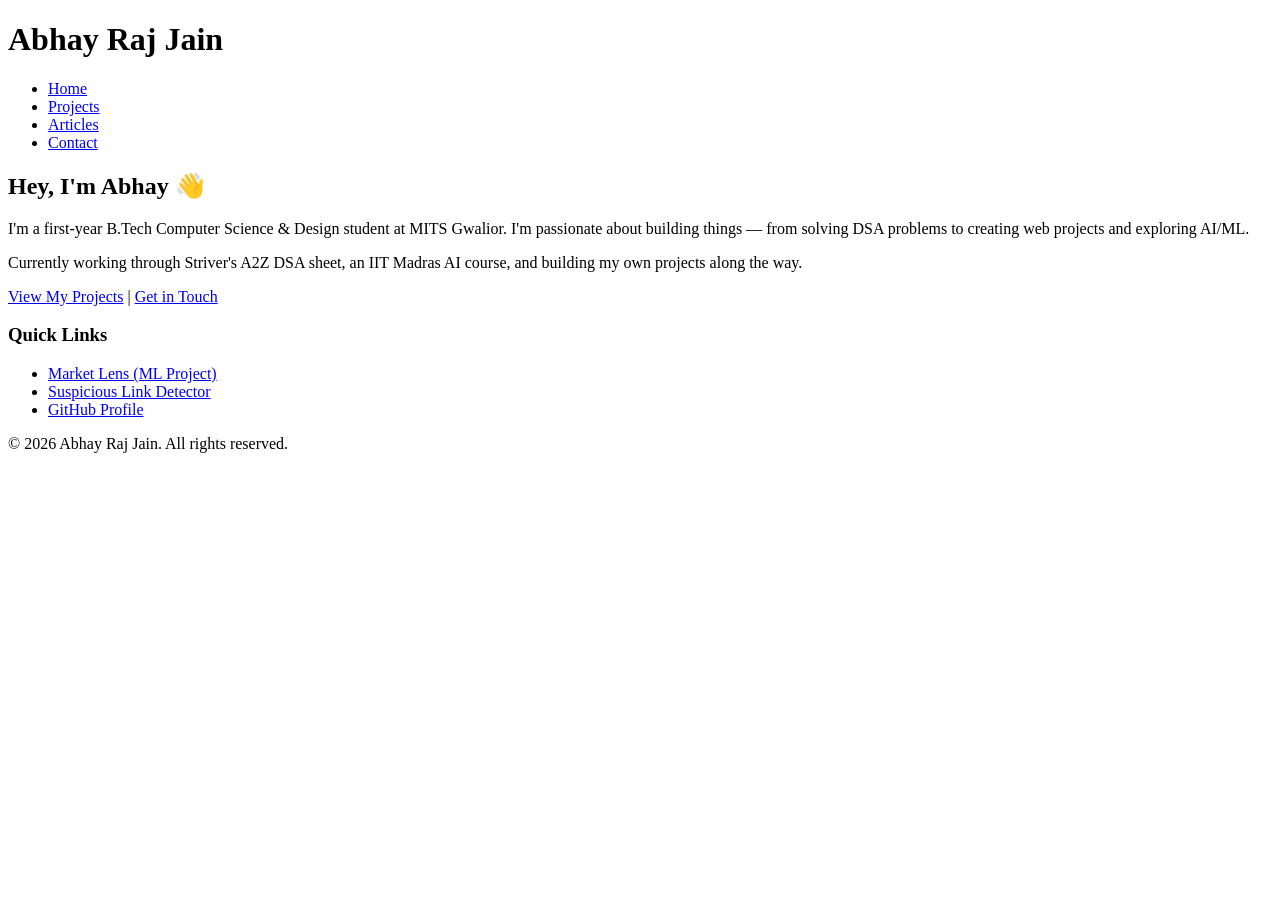
<file: Basic-HTML-Website/index.html>
<!DOCTYPE html>
<html lang="en">
<head>
    <meta charset="UTF-8">
    <meta name="viewport" content="width=device-width, initial-scale=1.0">
    <meta name="description" content="Abhay Raj Jain — B.Tech CS Student at MITS Gwalior. Exploring DSA, Web Development, and AI/ML.">
    <meta name="keywords" content="Abhay Raj Jain, portfolio, B.Tech, MITS Gwalior, web development, DSA, Python, C++">
    <meta name="author" content="Abhay Raj Jain">
    <meta property="og:title" content="Abhay Raj Jain - Portfolio">
    <meta property="og:description" content="B.Tech CS Student at MITS Gwalior. Exploring DSA, Web Development, and AI/ML.">
    <meta property="og:type" content="website">
    <title>Abhay Raj Jain - Home</title>
</head>
<body>
    <header>
        <h1>Abhay Raj Jain</h1>
        <nav>
            <ul>
                <li><a href="index.html">Home</a></li>
                <li><a href="projects.html">Projects</a></li>
                <li><a href="articles.html">Articles</a></li>
                <li><a href="contact.html">Contact</a></li>
            </ul>
        </nav>
    </header>

    <main>
        <section id="welcome">
            <h2>Hey, I'm Abhay 👋</h2>
            <p>I'm a first-year B.Tech Computer Science & Design student at MITS Gwalior. I'm passionate about building things — from solving DSA problems to creating web projects and exploring AI/ML.</p>
            <p>Currently working through Striver's A2Z DSA sheet, an IIT Madras AI course, and building my own projects along the way.</p>
            <a href="projects.html">View My Projects</a> |
            <a href="contact.html">Get in Touch</a>
        </section>

        <aside>
            <h3>Quick Links</h3>
            <ul>
                <li><a href="projects.html#market-lens">Market Lens (ML Project)</a></li>
                <li><a href="projects.html#phishing-detector">Suspicious Link Detector</a></li>
                <li><a href="https://github.com/Death8959" target="_blank">GitHub Profile</a></li>
            </ul>
        </aside>
    </main>

    <footer>
        <p>&copy; 2026 Abhay Raj Jain. All rights reserved.</p>
    </footer>
</body>
</html>
</file>
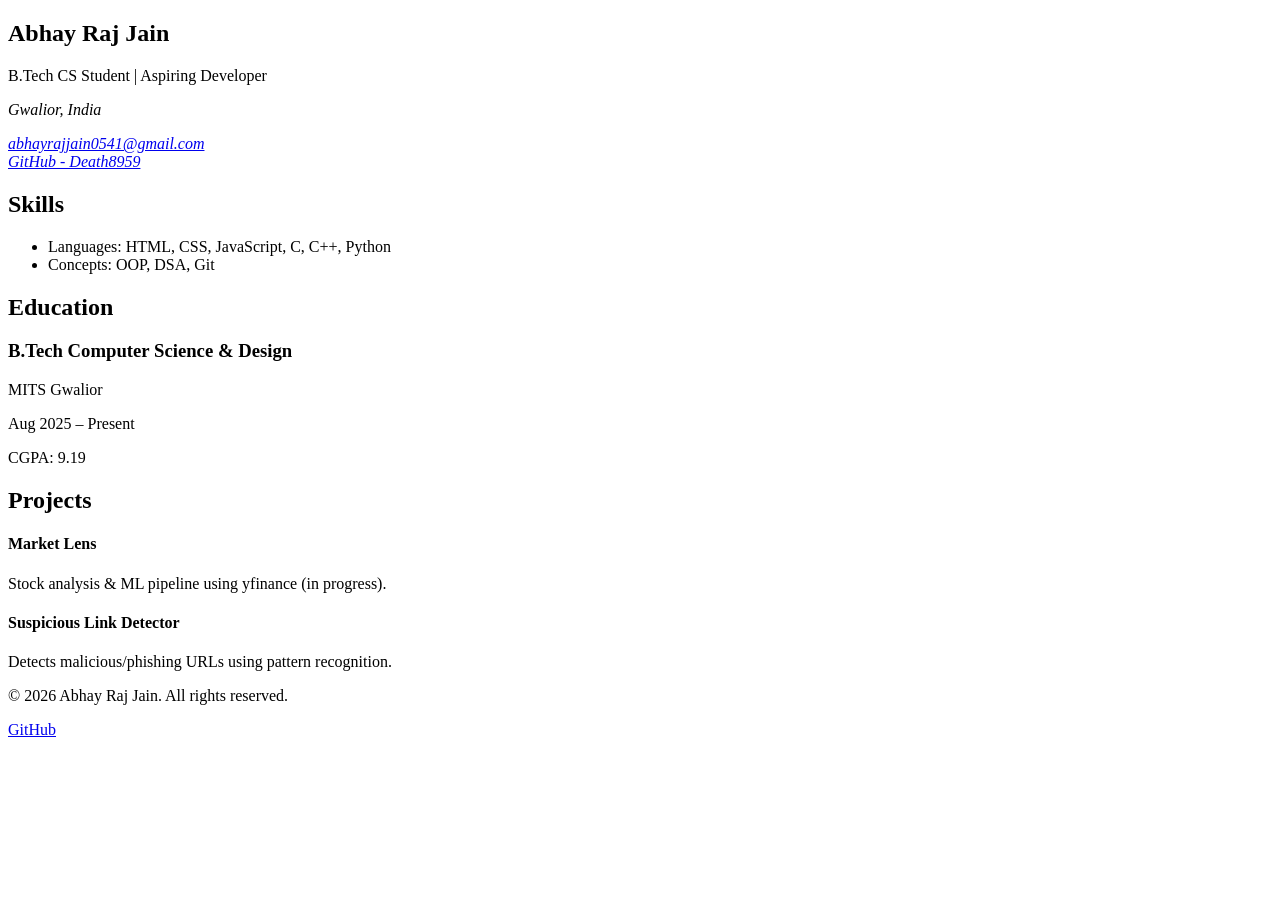
<file: CV/index.html>
<!DOCTYPE html>
<html lang="en">
<head>
    <meta charset="UTF-8">
    <meta name="viewport" content="width=device-width, initial-scale=1.0">

    <!-- SEO Meta Tags -->
    <title>Abhay Raj Jain - CV</title>
    <meta name="description" content="Curriculum Vitae of Abhay Raj Jain, a B.Tech CS Student at MITS Gwalior specializing in Web Development and DSA.">
    <meta name="keywords" content="Abhay Raj Jain, CV, resume, B.Tech, Web Developer, MITS Gwalior, Python, C++">
    <meta name="author" content="Abhay Raj Jain">
    <meta name="robots" content="index, follow">

    <!-- Open Graph (OG) Tags -->
    <meta property="og:type" content="website">
    <meta property="og:title" content="Abhay Raj Jain - CV">
    <meta property="og:description" content="B.Tech CS Student at MITS Gwalior. Skilled in HTML, CSS, Python, and Data Structures.">
    <meta property="og:url" content="https://website.com/cv.html">
    <meta property="og:image" content="avatar.jpg">
    <meta property="og:site_name" content="Abhay Raj Jain's CV">

    <!-- Favicon -->
    <link rel="icon" href="favicon.png" type="image/png">
</head>
<body>
    <div class="container">
        <header>
            <section class="about">
                <h1>Abhay Raj Jain</h1>
                <p>B.Tech CS Student | Aspiring Developer</p>
                <address>
                    <p>Gwalior, India</p>
                    <a href="mailto:abhayrajjain0541@gmail.com">abhayrajjain0541@gmail.com</a><br>
                    <a href="https://github.com/Death8959" target="_blank">GitHub - Death8959</a>
                </address>
            </section>
        </header>
        
        <main>
            <section class="skills">
                <h2>Skills</h2>
                <ul>
                    <li>Languages: HTML, CSS, JavaScript, C, C++, Python</li>
                    <li>Concepts: OOP, DSA, Git</li>
                </ul>
            </section>

            <section class="education">
                <h2>Education</h2>
                <article>
                    <h3>B.Tech Computer Science & Design</h3>
                    <p>MITS Gwalior</p>
                    <time datetime="2025-08">Aug 2025</time> – Present
                    <p>CGPA: 9.19</p>
                </article>
            </section>

            <section class="projects">
                <h2>Projects</h2>
                <article>
                    <h4>Market Lens</h4>
                    <p>Stock analysis & ML pipeline using yfinance (in progress).</p>
                </article>
                <article>
                    <h4>Suspicious Link Detector</h4>
                    <p>Detects malicious/phishing URLs using pattern recognition.</p>
                </article>
            </section>
        </main>

        <footer>
            <p>&copy; <time datetime="2026">2026</time> Abhay Raj Jain. All rights reserved.</p>
            <p>
                <a href="https://github.com/Death8959">GitHub</a>
            </p>
        </footer>
    </div>
</body>
</html>
</file>
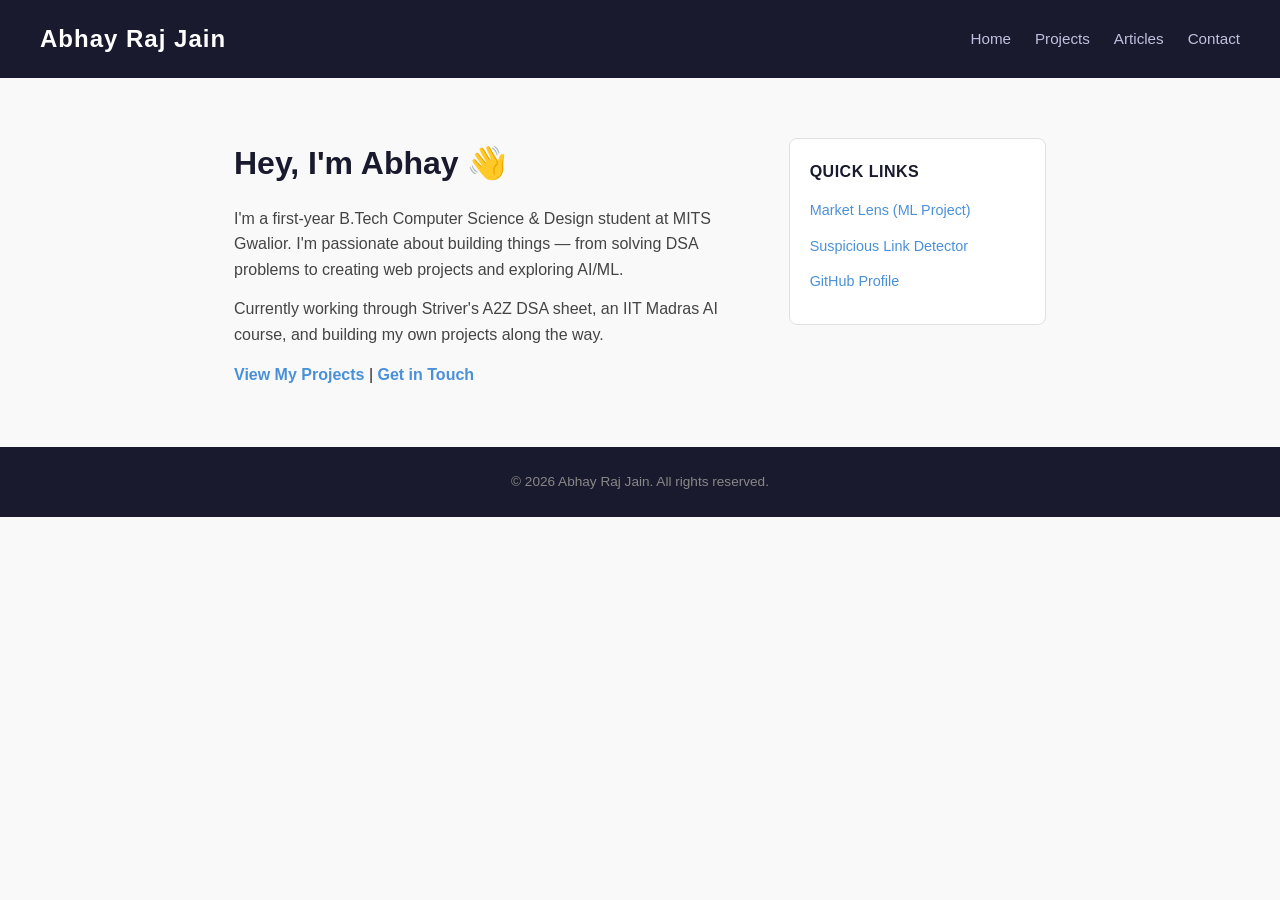
<file: Personal-Portfolio/index.html>
<!DOCTYPE html>
<html lang="en">
<head>
    <meta charset="UTF-8">
    <meta name="viewport" content="width=device-width, initial-scale=1.0">
    
    <link rel="stylesheet" href="./index.css">
    
    <meta name="description" content="Abhay Raj Jain — B.Tech CS Student at MITS Gwalior. Exploring DSA, Web Development, and AI/ML.">
    <meta name="keywords" content="Abhay Raj Jain, portfolio, B.Tech, MITS Gwalior, web development, DSA, Python, C++">
    <meta name="author" content="Abhay Raj Jain">
    <meta property="og:title" content="Abhay Raj Jain - Portfolio">
    <meta property="og:description" content="B.Tech CS Student at MITS Gwalior. Exploring DSA, Web Development, and AI/ML.">
    <meta property="og:type" content="website">
    
    <title>Abhay Raj Jain - Home</title>
</head>
<body>
    <header>
        <h1>Abhay Raj Jain</h1>
        <nav>
            <ul>
                <li><a href="index.html">Home</a></li>
                <li><a href="projects.html">Projects</a></li>
                <li><a href="articles.html">Articles</a></li>
                <li><a href="contact.html">Contact</a></li>
            </ul>
        </nav>
    </header>

    <main>
        <section id="welcome">
            <h2>Hey, I'm Abhay 👋</h2>
            <p>I'm a first-year B.Tech Computer Science & Design student at MITS Gwalior. I'm passionate about building things — from solving DSA problems to creating web projects and exploring AI/ML.</p>
            <p>Currently working through Striver's A2Z DSA sheet, an IIT Madras AI course, and building my own projects along the way.</p>
            <a href="projects.html">View My Projects</a> |
            <a href="contact.html">Get in Touch</a>
        </section>

        <aside>
            <h3>Quick Links</h3>
            <ul>
                <li><a href="projects.html#market-lens">Market Lens (ML Project)</a></li>
                <li><a href="projects.html#phishing-detector">Suspicious Link Detector</a></li>
                <li><a href="https://github.com/Death8959" target="_blank">GitHub Profile</a></li>
            </ul>
        </aside>
    </main>

    <footer>
        <p>&copy; 2026 Abhay Raj Jain. All rights reserved.</p>
    </footer>
</body>
</html>
</file>
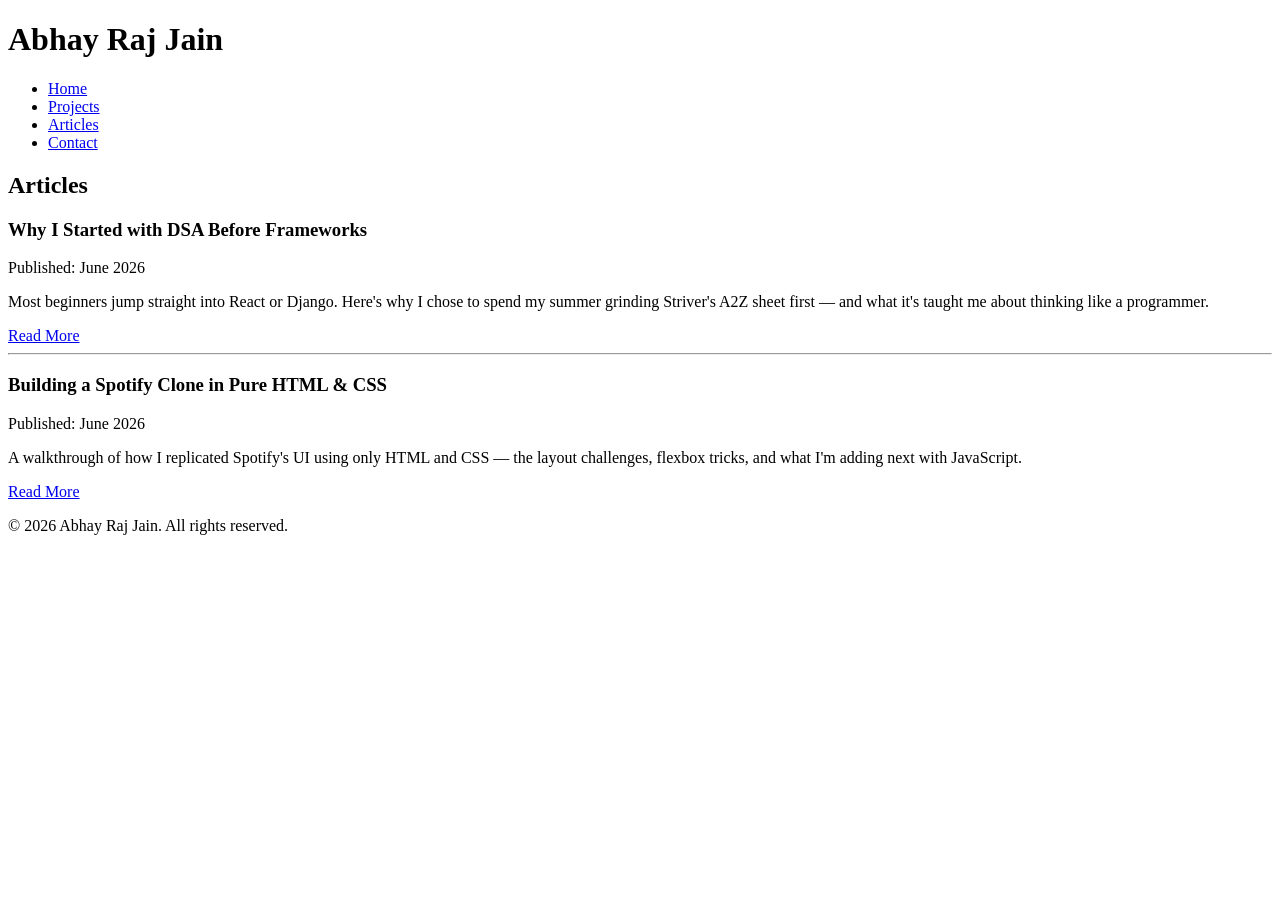
<file: Basic-HTML-Website/articles.html>
<!DOCTYPE html>
<html lang="en">
<head>
    <meta charset="UTF-8">
    <meta name="viewport" content="width=device-width, initial-scale=1.0">
    <meta name="description" content="Articles by Abhay Raj Jain on web development, DSA, and AI/ML.">
    <meta name="keywords" content="articles, blog, DSA, web development, AI, Abhay Raj Jain">
    <meta name="author" content="Abhay Raj Jain">
    <title>Articles - Abhay Raj Jain</title>
</head>
<body>
    <header>
        <h1>Abhay Raj Jain</h1>
        <nav>
            <ul>
                <li><a href="index.html">Home</a></li>
                <li><a href="projects.html">Projects</a></li>
                <li><a href="articles.html">Articles</a></li>
                <li><a href="contact.html">Contact</a></li>
            </ul>
        </nav>
    </header>

    <main>
        <section id="article-list">
            <h2>Articles</h2>

            <article>
                <header>
                    <h3>Why I Started with DSA Before Frameworks</h3>
                    <p>Published: June 2026</p>
                </header>
                <p>Most beginners jump straight into React or Django. Here's why I chose to spend my summer grinding Striver's A2Z sheet first — and what it's taught me about thinking like a programmer.</p>
                <a href="#">Read More</a>
            </article>

            <hr>

            <article>
                <header>
                    <h3>Building a Spotify Clone in Pure HTML & CSS</h3>
                    <p>Published: June 2026</p>
                </header>
                <p>A walkthrough of how I replicated Spotify's UI using only HTML and CSS — the layout challenges, flexbox tricks, and what I'm adding next with JavaScript.</p>
                <a href="#">Read More</a>
            </article>
        </section>
    </main>

    <footer>
        <p>&copy; 2026 Abhay Raj Jain. All rights reserved.</p>
    </footer>
</body>
</html>
</file>
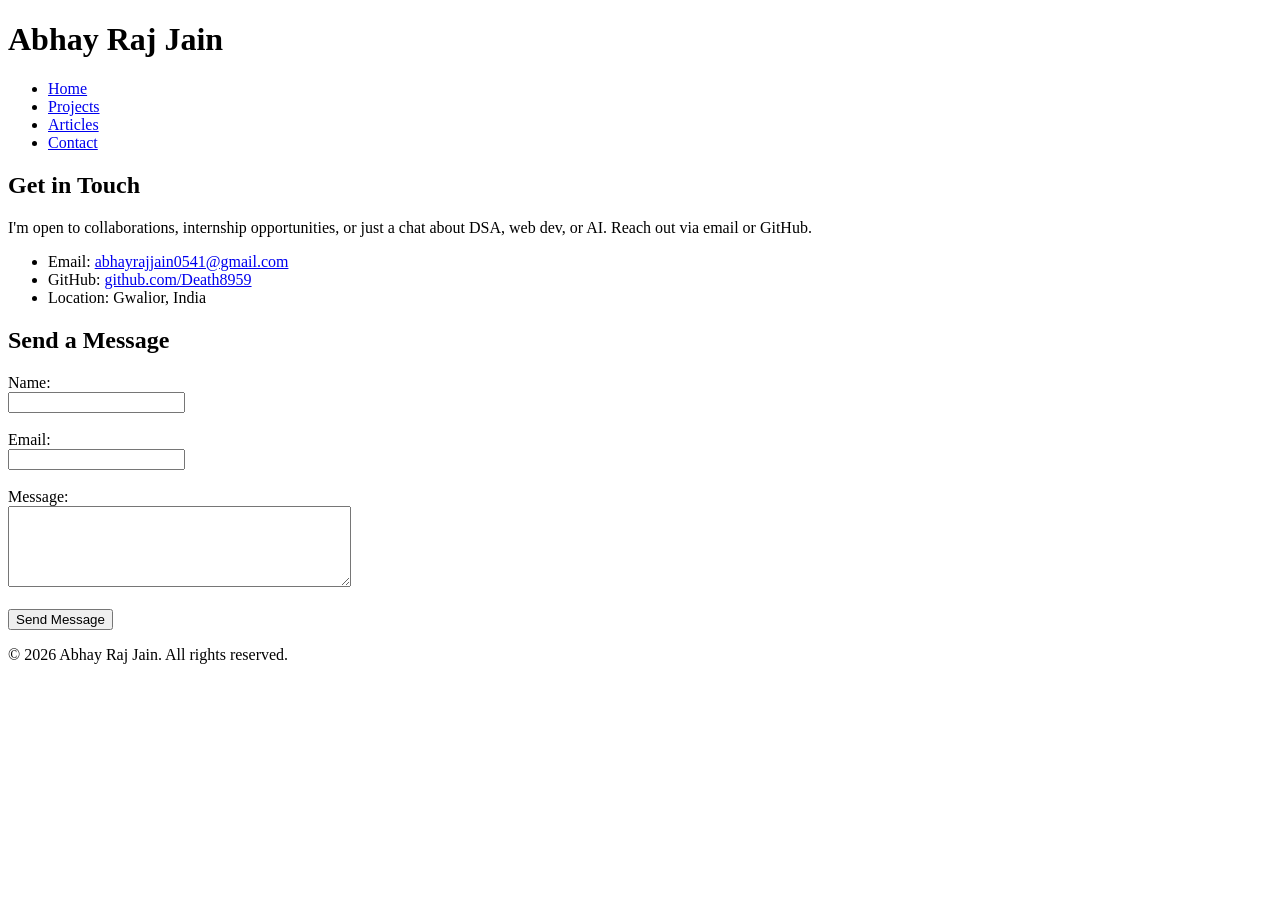
<file: Basic-HTML-Website/contact.html>
<!DOCTYPE html>
<html lang="en">
<head>
    <meta charset="UTF-8">
    <meta name="viewport" content="width=device-width, initial-scale=1.0">
    <meta name="description" content="Get in touch with Abhay Raj Jain.">
    <meta name="keywords" content="contact, Abhay Raj Jain, email, GitHub">
    <meta name="author" content="Abhay Raj Jain">
    <title>Contact - Abhay Raj Jain</title>
</head>
<body>
    <header>
        <h1>Abhay Raj Jain</h1>
        <nav>
            <ul>
                <li><a href="index.html">Home</a></li>
                <li><a href="projects.html">Projects</a></li>
                <li><a href="articles.html">Articles</a></li>
                <li><a href="contact.html">Contact</a></li>
            </ul>
        </nav>
    </header>

    <main>
        <section id="contact-info">
            <h2>Get in Touch</h2>
            <p>I'm open to collaborations, internship opportunities, or just a chat about DSA, web dev, or AI. Reach out via email or GitHub.</p>
            <ul>
                <li>Email: <a href="mailto:abhayrajjain0541@gmail.com">abhayrajjain0541@gmail.com</a></li>
                <li>GitHub: <a href="https://github.com/Death8959" target="_blank">github.com/Death8959</a></li>
                <li>Location: Gwalior, India</li>
            </ul>
        </section>

        <section id="contact-form-section">
            <h2>Send a Message</h2>
            <form action="/submit-contact" method="post">
                <div>
                    <label for="name">Name:</label><br>
                    <input type="text" id="name" name="name" required>
                </div>
                <br>
                <div>
                    <label for="email">Email:</label><br>
                    <input type="email" id="email" name="email" required>
                </div>
                <br>
                <div>
                    <label for="message">Message:</label><br>
                    <textarea id="message" name="message" rows="5" cols="40" required></textarea>
                </div>
                <br>
                <div>
                    <button type="submit">Send Message</button>
                </div>
            </form>
        </section>
    </main>

    <footer>
        <p>&copy; 2026 Abhay Raj Jain. All rights reserved.</p>
    </footer>
</body>
</html>
</file>
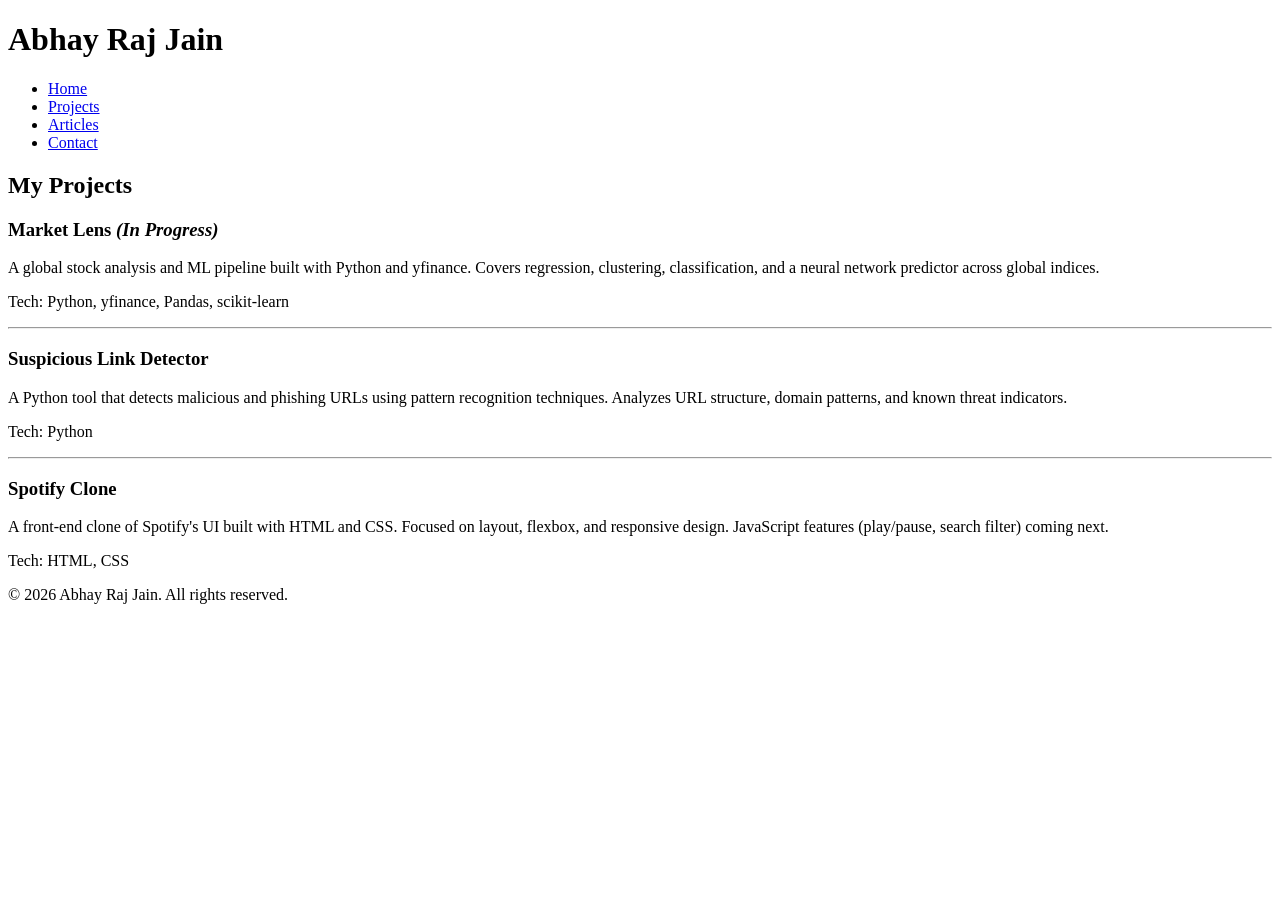
<file: Basic-HTML-Website/projects.html>
<!DOCTYPE html>
<html lang="en">
<head>
    <meta charset="UTF-8">
    <meta name="viewport" content="width=device-width, initial-scale=1.0">
    <meta name="description" content="Projects by Abhay Raj Jain — web development, ML pipelines, and security tools.">
    <meta name="keywords" content="projects, portfolio, Abhay Raj Jain, Market Lens, phishing detector, Spotify clone">
    <meta name="author" content="Abhay Raj Jain">
    <title>Projects - Abhay Raj Jain</title>
</head>
<body>
    <header>
        <h1>Abhay Raj Jain</h1>
        <nav>
            <ul>
                <li><a href="index.html">Home</a></li>
                <li><a href="projects.html">Projects</a></li>
                <li><a href="articles.html">Articles</a></li>
                <li><a href="contact.html">Contact</a></li>
            </ul>
        </nav>
    </header>

    <main>
        <section id="project-list">
            <h2>My Projects</h2>

            <article id="market-lens">
                <h3>Market Lens <em>(In Progress)</em></h3>
                <p>A global stock analysis and ML pipeline built with Python and yfinance. Covers regression, clustering, classification, and a neural network predictor across global indices.</p>
                <p>Tech: Python, yfinance, Pandas, scikit-learn</p>
            </article>

            <hr>

            <article id="phishing-detector">
                <h3>Suspicious Link Detector</h3>
                <p>A Python tool that detects malicious and phishing URLs using pattern recognition techniques. Analyzes URL structure, domain patterns, and known threat indicators.</p>
                <p>Tech: Python</p>
            </article>

            <hr>

            <article id="spotify-clone">
                <h3>Spotify Clone</h3>
                <p>A front-end clone of Spotify's UI built with HTML and CSS. Focused on layout, flexbox, and responsive design. JavaScript features (play/pause, search filter) coming next.</p>
                <p>Tech: HTML, CSS</p>
            </article>
        </section>
    </main>

    <footer>
        <p>&copy; 2026 Abhay Raj Jain. All rights reserved.</p>
    </footer>
</body>
</html>
</file>
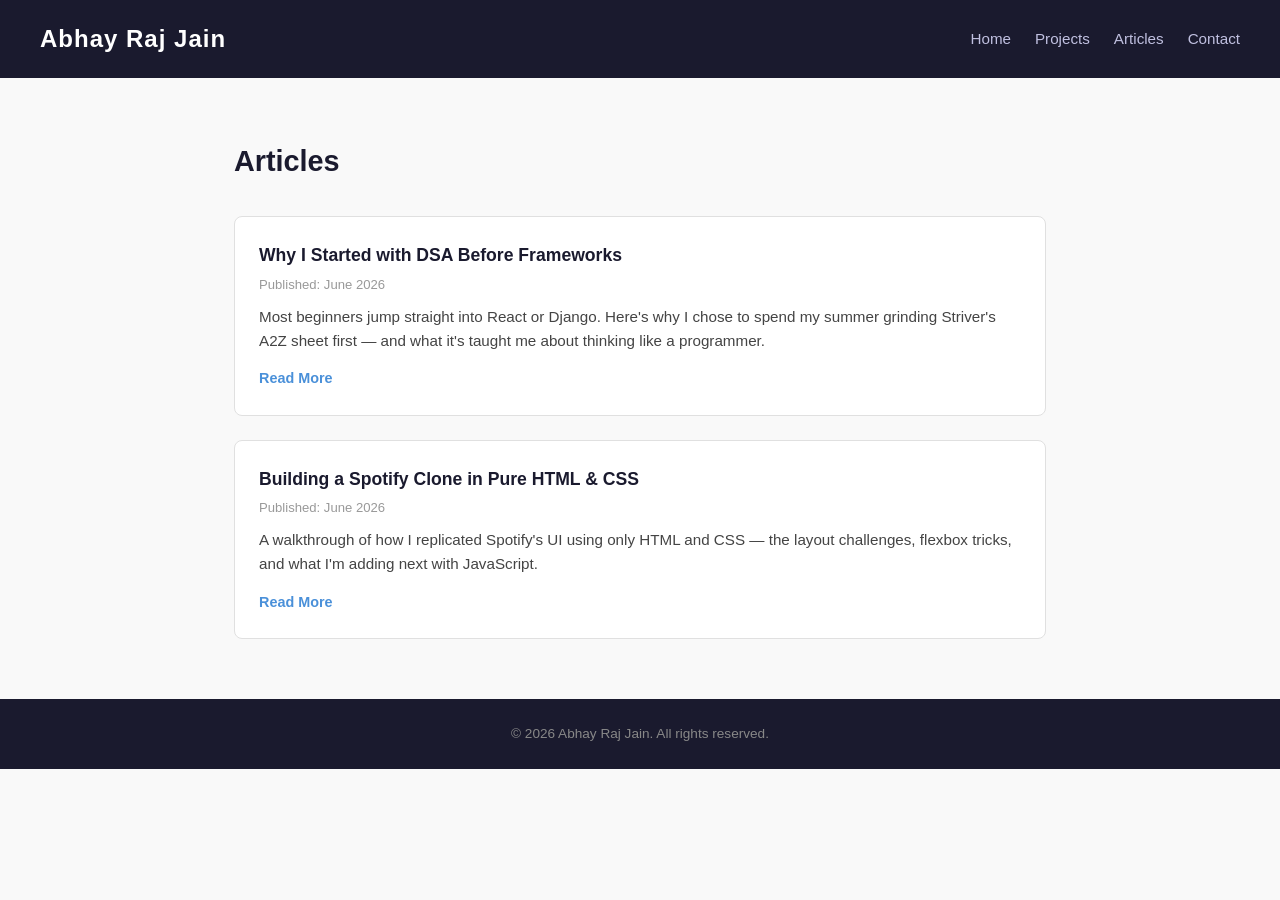
<file: Personal-Portfolio/articles.html>
<!DOCTYPE html>
<html lang="en">
<head>
    <meta charset="UTF-8">
    <meta name="viewport" content="width=device-width, initial-scale=1.0">
    
    <link rel="stylesheet" href="./articles.css">

    <meta name="description" content="Articles by Abhay Raj Jain on web development, DSA, and AI/ML.">
    <meta name="keywords" content="articles, blog, DSA, web development, AI, Abhay Raj Jain">
    <meta name="author" content="Abhay Raj Jain">
    
    <title>Articles - Abhay Raj Jain</title>
</head>
<body>
    <header>
        <h1>Abhay Raj Jain</h1>
        <nav>
            <ul>
                <li><a href="index.html">Home</a></li>
                <li><a href="projects.html">Projects</a></li>
                <li><a href="articles.html">Articles</a></li>
                <li><a href="contact.html">Contact</a></li>
            </ul>
        </nav>
    </header>

    <main>
        <section id="article-list">
            <h2>Articles</h2>

            <article>
                <header>
                    <h3>Why I Started with DSA Before Frameworks</h3>
                    <p>Published: June 2026</p>
                </header>
                <p>Most beginners jump straight into React or Django. Here's why I chose to spend my summer grinding Striver's A2Z sheet first — and what it's taught me about thinking like a programmer.</p>
                <a href="#">Read More</a>
            </article>

            <hr>

            <article>
                <header>
                    <h3>Building a Spotify Clone in Pure HTML & CSS</h3>
                    <p>Published: June 2026</p>
                </header>
                <p>A walkthrough of how I replicated Spotify's UI using only HTML and CSS — the layout challenges, flexbox tricks, and what I'm adding next with JavaScript.</p>
                <a href="#">Read More</a>
            </article>
        </section>
    </main>

    <footer>
        <p>&copy; 2026 Abhay Raj Jain. All rights reserved.</p>
    </footer>
</body>
</html>
</file>
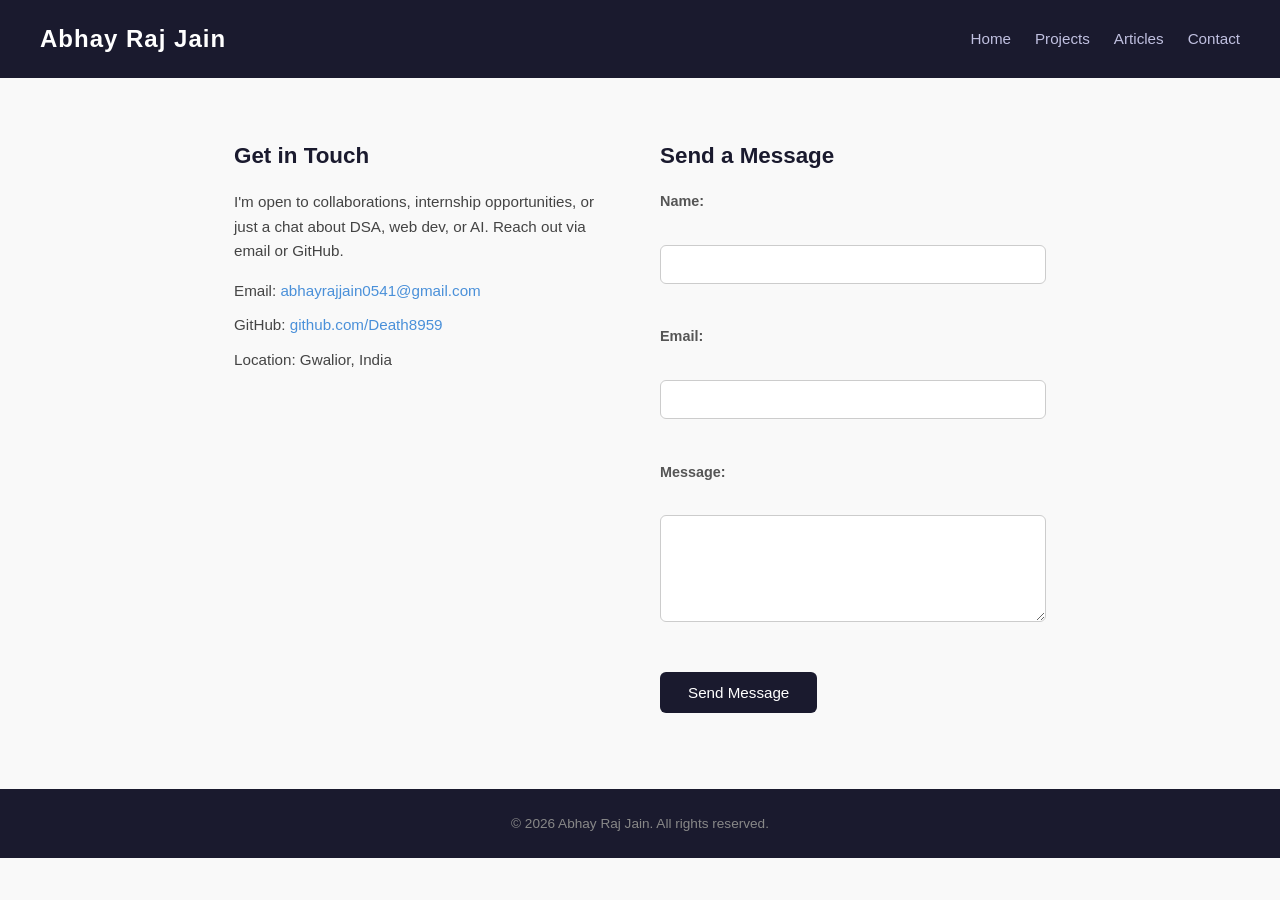
<file: Personal-Portfolio/contact.html>
<!DOCTYPE html>
<html lang="en">
<head>
    <meta charset="UTF-8">
    <meta name="viewport" content="width=device-width, initial-scale=1.0">
    
    <link rel="stylesheet" href="./contact.css">
    
    <meta name="description" content="Get in touch with Abhay Raj Jain.">
    <meta name="keywords" content="contact, Abhay Raj Jain, email, GitHub">
    <meta name="author" content="Abhay Raj Jain">
    
    <title>Contact - Abhay Raj Jain</title>
</head>
<body>
    <header>
        <h1>Abhay Raj Jain</h1>
        <nav>
            <ul>
                <li><a href="index.html">Home</a></li>
                <li><a href="projects.html">Projects</a></li>
                <li><a href="articles.html">Articles</a></li>
                <li><a href="contact.html">Contact</a></li>
            </ul>
        </nav>
    </header>

    <main>
        <section id="contact-info">
            <h2>Get in Touch</h2>
            <p>I'm open to collaborations, internship opportunities, or just a chat about DSA, web dev, or AI. Reach out via email or GitHub.</p>
            <ul>
                <li>Email: <a href="mailto:abhayrajjain0541@gmail.com">abhayrajjain0541@gmail.com</a></li>
                <li>GitHub: <a href="https://github.com/Death8959" target="_blank">github.com/Death8959</a></li>
                <li>Location: Gwalior, India</li>
            </ul>
        </section>

        <section id="contact-form-section">
            <h2>Send a Message</h2>
            <form action="/submit-contact" method="post">
                <div>
                    <label for="name">Name:</label><br>
                    <input type="text" id="name" name="name" required>
                </div>
                <br>
                <div>
                    <label for="email">Email:</label><br>
                    <input type="email" id="email" name="email" required>
                </div>
                <br>
                <div>
                    <label for="message">Message:</label><br>
                    <textarea id="message" name="message" rows="5" cols="40" required></textarea>
                </div>
                <br>
                <div>
                    <button type="submit">Send Message</button>
                </div>
            </form>
        </section>
    </main>

    <footer>
        <p>&copy; 2026 Abhay Raj Jain. All rights reserved.</p>
    </footer>
</body>
</html>
</file>
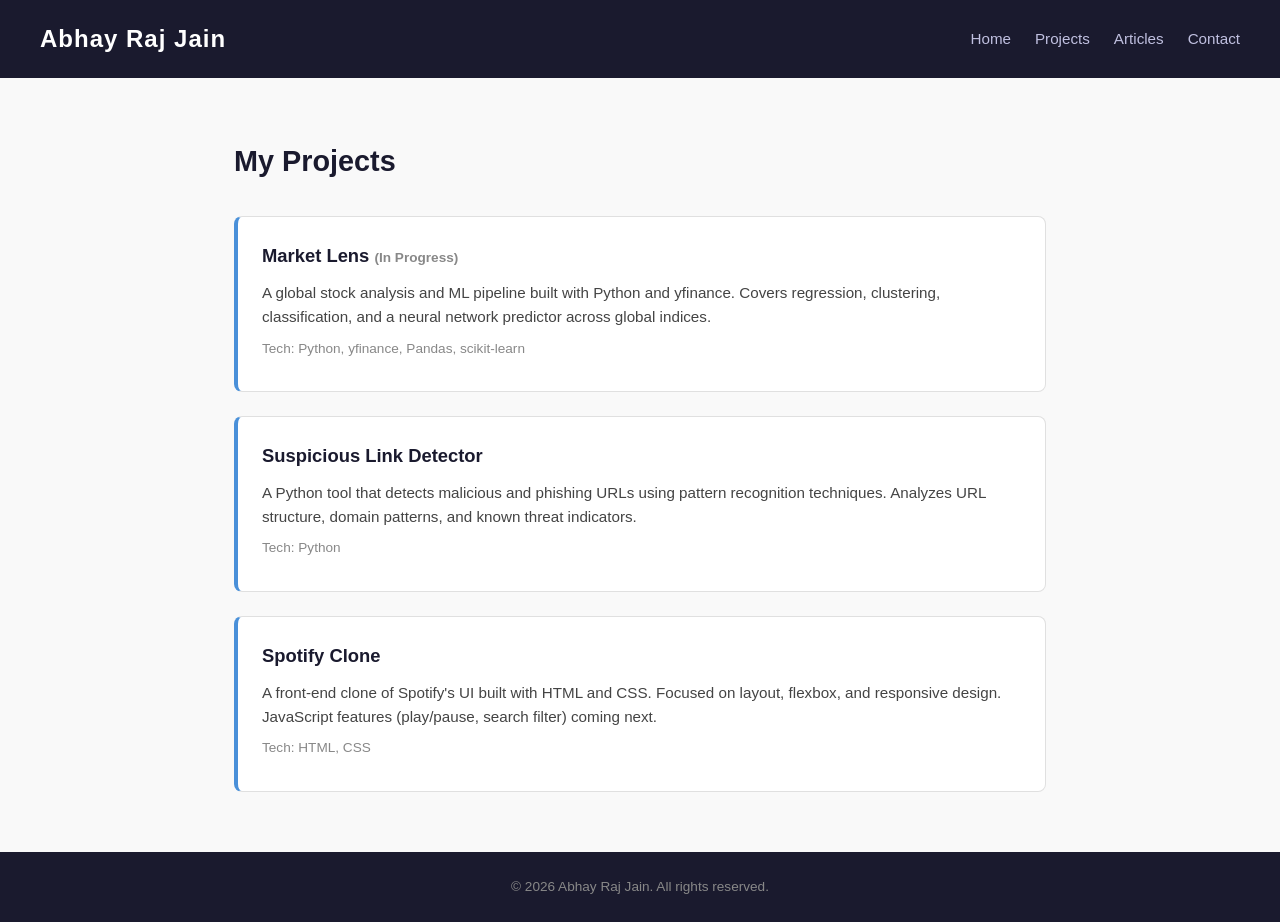
<file: Personal-Portfolio/projects.html>
<!DOCTYPE html>
<html lang="en">
<head>
    <meta charset="UTF-8">
    <meta name="viewport" content="width=device-width, initial-scale=1.0">
    
    <link rel="stylesheet" href="./projects.css">

    <meta name="description" content="Projects by Abhay Raj Jain — web development, ML pipelines, and security tools.">
    <meta name="keywords" content="projects, portfolio, Abhay Raj Jain, Market Lens, phishing detector, Spotify clone">
    <meta name="author" content="Abhay Raj Jain">
    
    <title>Projects - Abhay Raj Jain</title>
</head>
<body>
    <header>
        <h1>Abhay Raj Jain</h1>
        <nav>
            <ul>
                <li><a href="index.html">Home</a></li>
                <li><a href="projects.html">Projects</a></li>
                <li><a href="articles.html">Articles</a></li>
                <li><a href="contact.html">Contact</a></li>
            </ul>
        </nav>
    </header>

    <main>
        <section id="project-list">
            <h2>My Projects</h2>

            <article id="market-lens">
                <h3>Market Lens <em>(In Progress)</em></h3>
                <p>A global stock analysis and ML pipeline built with Python and yfinance. Covers regression, clustering, classification, and a neural network predictor across global indices.</p>
                <p>Tech: Python, yfinance, Pandas, scikit-learn</p>
            </article>

            <hr>

            <article id="phishing-detector">
                <h3>Suspicious Link Detector</h3>
                <p>A Python tool that detects malicious and phishing URLs using pattern recognition techniques. Analyzes URL structure, domain patterns, and known threat indicators.</p>
                <p>Tech: Python</p>
            </article>

            <hr>

            <article id="spotify-clone">
                <h3>Spotify Clone</h3>
                <p>A front-end clone of Spotify's UI built with HTML and CSS. Focused on layout, flexbox, and responsive design. JavaScript features (play/pause, search filter) coming next.</p>
                <p>Tech: HTML, CSS</p>
            </article>
        </section>
    </main>

    <footer>
        <p>&copy; 2026 Abhay Raj Jain. All rights reserved.</p>
    </footer>
</body>
</html>
</file>
<file: Personal-Portfolio/index.css>
* {
    margin: 0;
    padding: 0;
    box-sizing: border-box;
}

body {
    font-family: 'Segoe UI', Tahoma, Geneva, Verdana, sans-serif;
    background-color: #f9f9f9;
    color: #222;
    line-height: 1.6;
}

header {
    background-color: #1a1a2e;
    color: #fff;
    padding: 20px 40px;
    display: flex;
    justify-content: space-between;
    align-items: center;
}

header h1 {
    font-size: 1.5rem;
    letter-spacing: 1px;
}

nav ul {
    list-style: none;
    display: flex;
    gap: 24px;
}

nav ul li a {
    color: #c0c0e0;
    text-decoration: none;
    font-size: 0.95rem;
    transition: color 0.2s;
}

nav ul li a:hover {
    color: #fff;
}

main {
    max-width: 860px;
    margin: 60px auto;
    padding: 0 24px;
    display: grid;
    grid-template-columns: 2fr 1fr;
    gap: 40px;
}

#welcome h2 {
    font-size: 2rem;
    margin-bottom: 16px;
    color: #1a1a2e;
}

#welcome p {
    margin-bottom: 14px;
    color: #444;
}

#welcome a {
    color: #4a90d9;
    text-decoration: none;
    font-weight: 600;
}

#welcome a:hover {
    text-decoration: underline;
}

aside {
    background-color: #fff;
    border: 1px solid #e0e0e0;
    border-radius: 8px;
    padding: 20px;
    height: fit-content;
}

aside h3 {
    font-size: 1rem;
    color: #1a1a2e;
    margin-bottom: 12px;
    text-transform: uppercase;
    letter-spacing: 0.5px;
}

aside ul {
    list-style: none;
}

aside ul li {
    margin-bottom: 10px;
}

aside ul li a {
    color: #4a90d9;
    text-decoration: none;
    font-size: 0.9rem;
}

aside ul li a:hover {
    text-decoration: underline;
}

footer {
    text-align: center;
    padding: 24px;
    background-color: #1a1a2e;
    color: #888;
    font-size: 0.85rem;
    margin-top: 60px;
}
</file>
<file: Personal-Portfolio/articles.css>
* {
    margin: 0;
    padding: 0;
    box-sizing: border-box;
}

body {
    font-family: 'Segoe UI', Tahoma, Geneva, Verdana, sans-serif;
    background-color: #f9f9f9;
    color: #222;
    line-height: 1.6;
}

header {
    background-color: #1a1a2e;
    color: #fff;
    padding: 20px 40px;
    display: flex;
    justify-content: space-between;
    align-items: center;
}

header h1 {
    font-size: 1.5rem;
    letter-spacing: 1px;
}

nav ul {
    list-style: none;
    display: flex;
    gap: 24px;
}

nav ul li a {
    color: #c0c0e0;
    text-decoration: none;
    font-size: 0.95rem;
    transition: color 0.2s;
}

nav ul li a:hover {
    color: #fff;
}

main {
    max-width: 860px;
    margin: 60px auto;
    padding: 0 24px;
}

#article-list h2 {
    font-size: 1.8rem;
    color: #1a1a2e;
    margin-bottom: 32px;
}

article {
    background-color: #fff;
    border: 1px solid #e0e0e0;
    border-radius: 8px;
    padding: 24px;
    margin-bottom: 24px;
}

article header {
    background: none;
    padding: 0;
    display: block;
    margin-bottom: 10px;
}

article header h3 {
    font-size: 1.1rem;
    color: #1a1a2e;
    margin-bottom: 4px;
}

article header p {
    font-size: 0.82rem;
    color: #999;
}

article > p {
    color: #444;
    font-size: 0.95rem;
    margin-bottom: 12px;
}

article a {
    color: #4a90d9;
    text-decoration: none;
    font-size: 0.9rem;
    font-weight: 600;
}

article a:hover {
    text-decoration: underline;
}

hr {
    display: none;
}

footer {
    text-align: center;
    padding: 24px;
    background-color: #1a1a2e;
    color: #888;
    font-size: 0.85rem;
    margin-top: 60px;
}
</file>
<file: Personal-Portfolio/contact.css>
* {
    margin: 0;
    padding: 0;
    box-sizing: border-box;
}

body {
    font-family: 'Segoe UI', Tahoma, Geneva, Verdana, sans-serif;
    background-color: #f9f9f9;
    color: #222;
    line-height: 1.6;
}

header {
    background-color: #1a1a2e;
    color: #fff;
    padding: 20px 40px;
    display: flex;
    justify-content: space-between;
    align-items: center;
}

header h1 {
    font-size: 1.5rem;
    letter-spacing: 1px;
}

nav ul {
    list-style: none;
    display: flex;
    gap: 24px;
}

nav ul li a {
    color: #c0c0e0;
    text-decoration: none;
    font-size: 0.95rem;
    transition: color 0.2s;
}

nav ul li a:hover {
    color: #fff;
}

main {
    max-width: 860px;
    margin: 60px auto;
    padding: 0 24px;
    display: grid;
    grid-template-columns: 1fr 1fr;
    gap: 40px;
}

#contact-info h2,
#contact-form-section h2 {
    font-size: 1.4rem;
    color: #1a1a2e;
    margin-bottom: 16px;
}

#contact-info p {
    color: #444;
    margin-bottom: 16px;
    font-size: 0.95rem;
}

#contact-info ul {
    list-style: none;
}

#contact-info ul li {
    margin-bottom: 10px;
    font-size: 0.95rem;
    color: #444;
}

#contact-info ul li a {
    color: #4a90d9;
    text-decoration: none;
}

#contact-info ul li a:hover {
    text-decoration: underline;
}

form div {
    margin-bottom: 16px;
}

label {
    display: block;
    font-size: 0.9rem;
    color: #555;
    margin-bottom: 6px;
    font-weight: 600;
}

input[type="text"],
input[type="email"],
textarea {
    width: 100%;
    padding: 10px 12px;
    border: 1px solid #ccc;
    border-radius: 6px;
    font-size: 0.95rem;
    font-family: inherit;
    background-color: #fff;
    transition: border-color 0.2s;
}

input[type="text"]:focus,
input[type="email"]:focus,
textarea:focus {
    outline: none;
    border-color: #4a90d9;
}

textarea {
    resize: vertical;
}

button[type="submit"] {
    background-color: #1a1a2e;
    color: #fff;
    border: none;
    padding: 12px 28px;
    border-radius: 6px;
    font-size: 0.95rem;
    cursor: pointer;
    transition: background-color 0.2s;
}

button[type="submit"]:hover {
    background-color: #4a90d9;
}

footer {
    text-align: center;
    padding: 24px;
    background-color: #1a1a2e;
    color: #888;
    font-size: 0.85rem;
    margin-top: 60px;
}
</file>
<file: Personal-Portfolio/projects.css>
* {
    margin: 0;
    padding: 0;
    box-sizing: border-box;
}

body {
    font-family: 'Segoe UI', Tahoma, Geneva, Verdana, sans-serif;
    background-color: #f9f9f9;
    color: #222;
    line-height: 1.6;
}

header {
    background-color: #1a1a2e;
    color: #fff;
    padding: 20px 40px;
    display: flex;
    justify-content: space-between;
    align-items: center;
}

header h1 {
    font-size: 1.5rem;
    letter-spacing: 1px;
}

nav ul {
    list-style: none;
    display: flex;
    gap: 24px;
}

nav ul li a {
    color: #c0c0e0;
    text-decoration: none;
    font-size: 0.95rem;
    transition: color 0.2s;
}

nav ul li a:hover {
    color: #fff;
}

main {
    max-width: 860px;
    margin: 60px auto;
    padding: 0 24px;
}

#project-list h2 {
    font-size: 1.8rem;
    color: #1a1a2e;
    margin-bottom: 32px;
}

article {
    background-color: #fff;
    border: 1px solid #e0e0e0;
    border-left: 4px solid #4a90d9;
    border-radius: 8px;
    padding: 24px;
    margin-bottom: 24px;
}

article h3 {
    font-size: 1.15rem;
    color: #1a1a2e;
    margin-bottom: 10px;
}

article h3 em {
    font-size: 0.85rem;
    color: #888;
    font-style: normal;
}

article p {
    color: #444;
    margin-bottom: 8px;
    font-size: 0.95rem;
}

article p:last-child {
    color: #888;
    font-size: 0.85rem;
}

hr {
    display: none;
}

footer {
    text-align: center;
    padding: 24px;
    background-color: #1a1a2e;
    color: #888;
    font-size: 0.85rem;
    margin-top: 60px;
}
</file>
